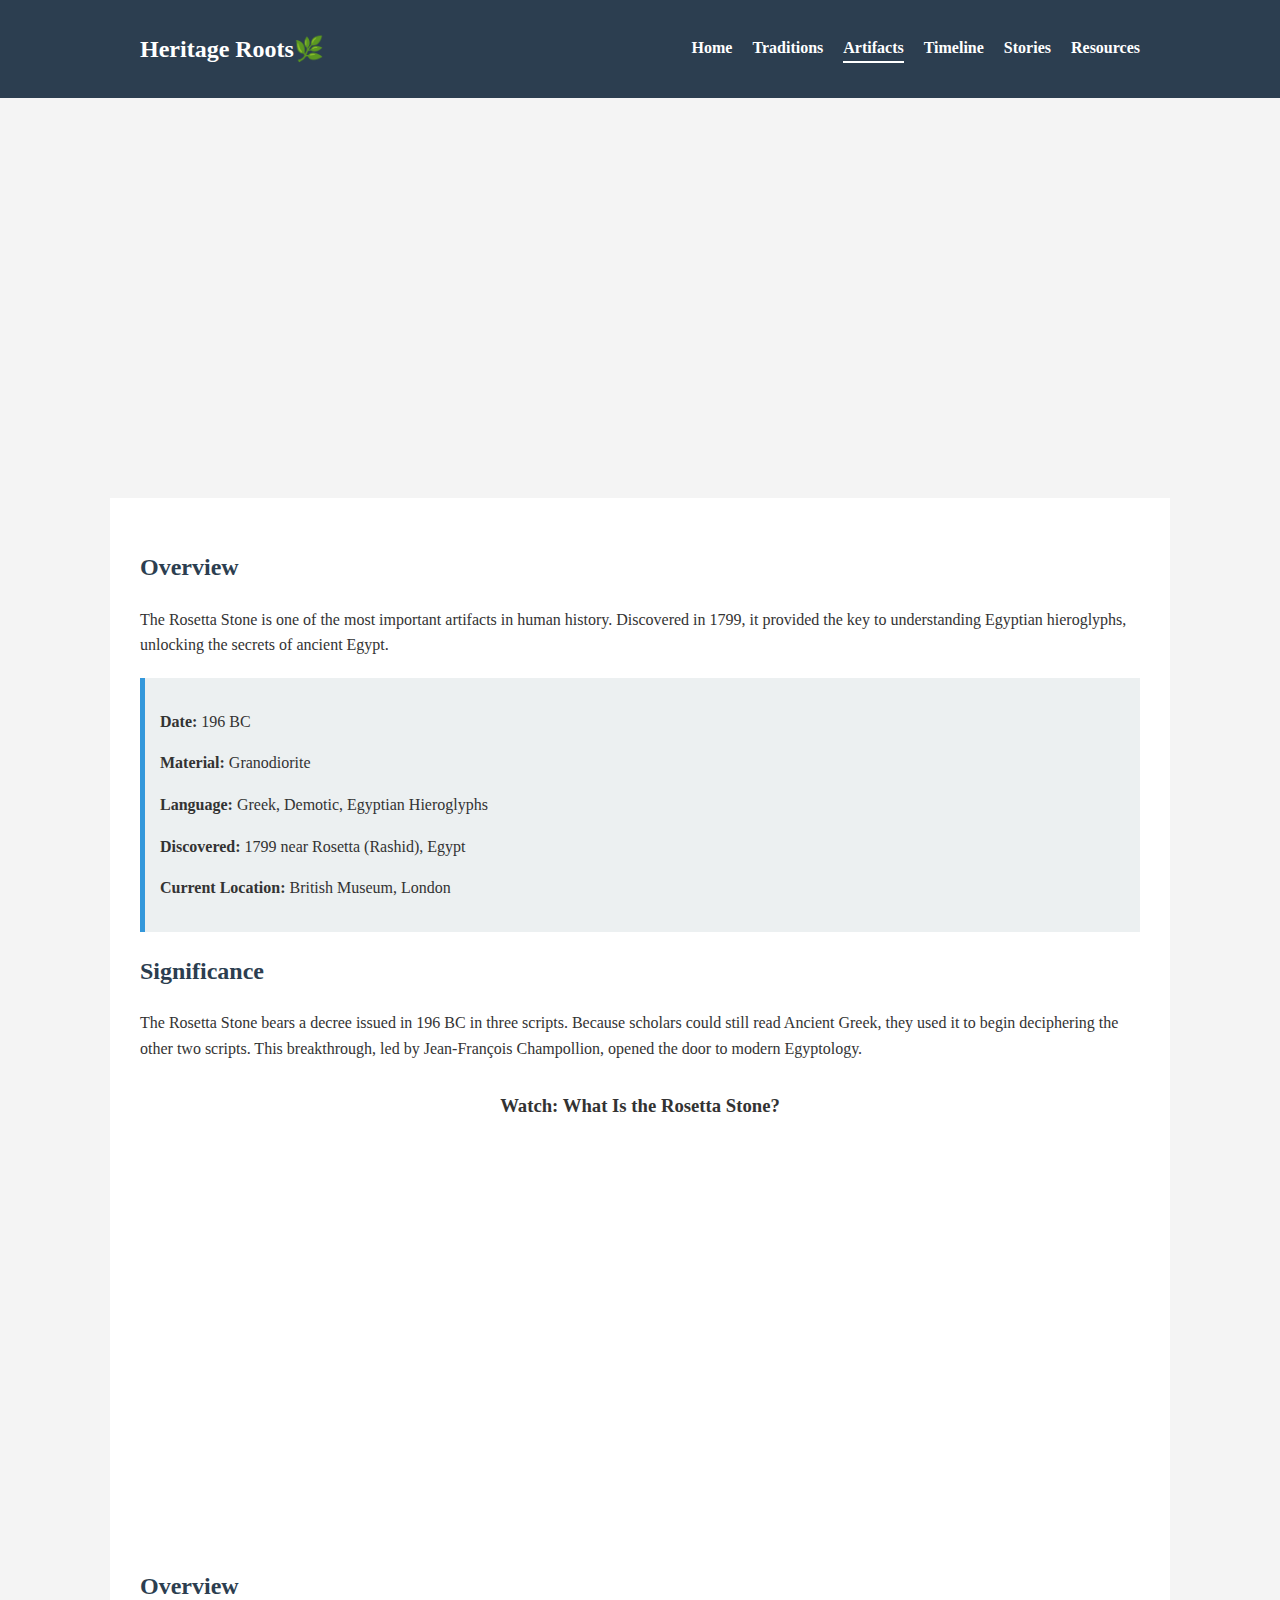
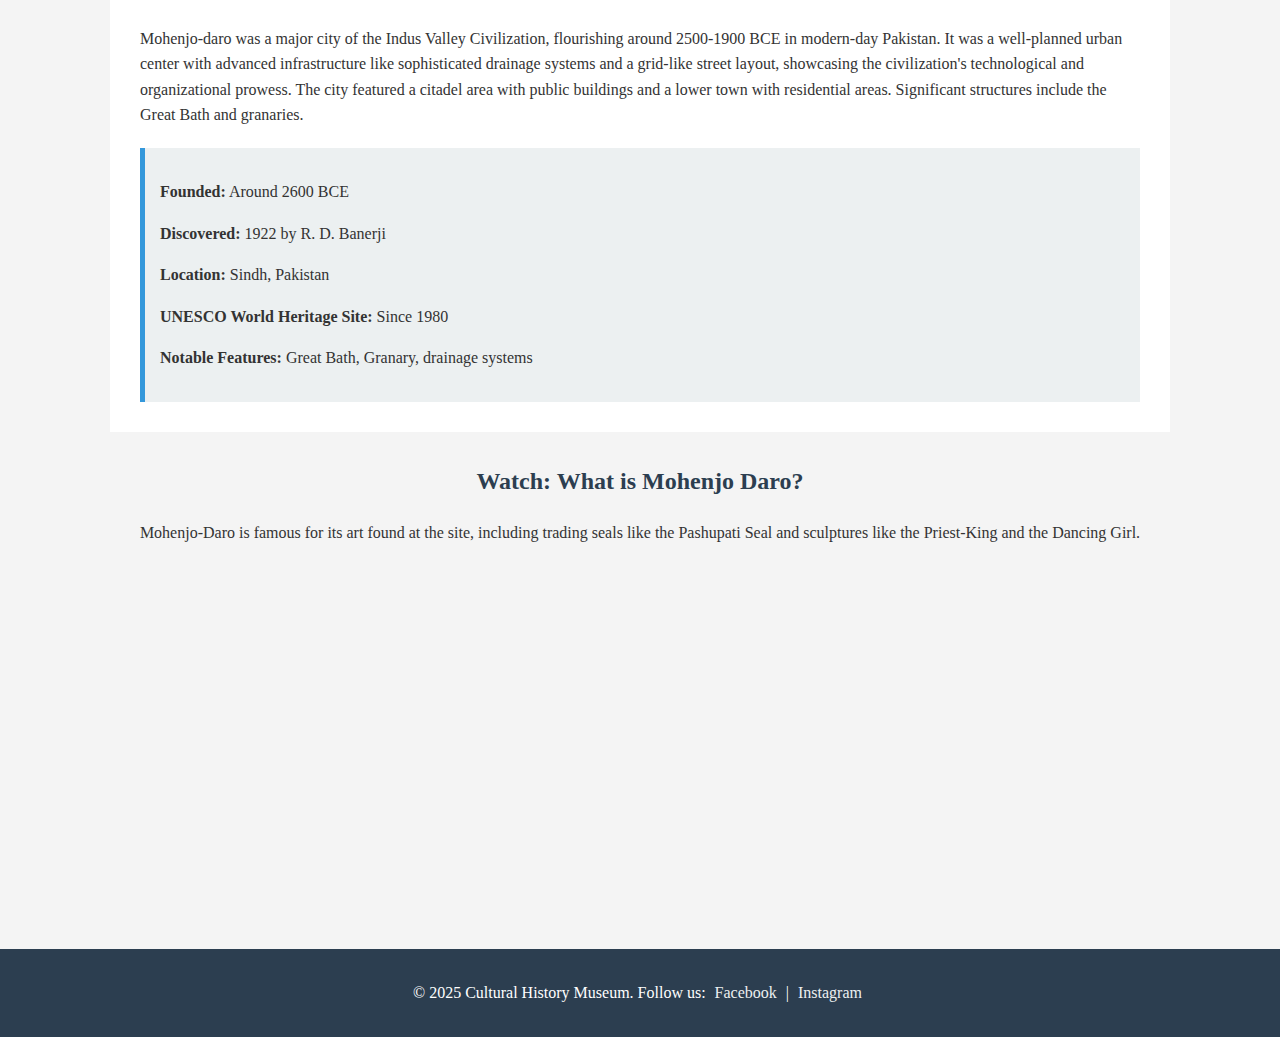
<file: artifacts.html>
<!DOCTYPE html>
<html lang="en">
<head>
  <meta charset="UTF-8" />
  <meta name="viewport" content="width=device-width, initial-scale=1.0"/>
  <title>Heritage Roots</title>
  <link rel="stylesheet" href="stylecss/artifacts.css"/>
  <link rel="icon" type="image/x-icon" href="imagecss/doydoy.png">
  
</head>

<body>

  <header>
    <nav>
      <div class="logo">
      <h1>Heritage Roots<span>🌿</span></h1>
      </div>
      <div class="nav-links">
        <a href="home.html">Home</a>
        <a href="tradition.html">Traditions</a>
        <a href="artifacts.html" class="active">Artifacts</a>
        <a href="timeline.html">Timeline</a>
        <a href="stories.html">Stories</a>
        <a href="source.html">Resources</a>
      </div>
    </nav>
  </header>

  <div class="hero"></div>
  <div class="container">
    <h2>Overview</h2>
    <p>The Rosetta Stone is one of the most important artifacts in human history. Discovered in 1799, it provided the key to understanding Egyptian hieroglyphs, unlocking the secrets of ancient Egypt.</p>

    <div class="details">
      <p><strong>Date:</strong> 196 BC</p>
      <p><strong>Material:</strong> Granodiorite</p>
      <p><strong>Language:</strong> Greek, Demotic, Egyptian Hieroglyphs</p>
      <p><strong>Discovered:</strong> 1799 near Rosetta (Rashid), Egypt</p>
      <p><strong>Current Location:</strong> British Museum, London</p>
    </div>

    <h2>Significance</h2>
    <p>The Rosetta Stone bears a decree issued in 196 BC in three scripts. Because scholars could still read Ancient Greek, they used it to begin deciphering the other two scripts. This breakthrough, led by Jean-François Champollion, opened the door to modern Egyptology.</p>

    <div class="video">
      <h3>Watch: What Is the Rosetta Stone?</h3>
      <iframe src="https://www.youtube.com/embed/orU-w2TXsBU" allowfullscreen></iframe>
    </div>
  </div>

  <div class="container">
    <h2>Overview</h2>
    <p>Mohenjo-daro was a major city of the Indus Valley Civilization, flourishing around 2500-1900 BCE in modern-day Pakistan. It was a well-planned urban center with advanced infrastructure like sophisticated drainage systems and a grid-like street layout, showcasing the civilization's technological and organizational prowess. The city featured a citadel area with public buildings and a lower town with residential areas. Significant structures include the Great Bath and granaries.</p>

    <div class="details">
      <p><strong>Founded:</strong> Around 2600 BCE</p>
      <p><strong>Discovered:</strong> 1922 by R. D. Banerji</p>
      <p><strong>Location:</strong> Sindh, Pakistan</p>
      <p><strong>UNESCO World Heritage Site:</strong> Since 1980</p>
      <p><strong>Notable Features:</strong> Great Bath, Granary, drainage systems</p>
    </div>
  </div>

  <div class="contain">
    <h2>Watch: What is Mohenjo Daro?</h2>
    <p>Mohenjo-Daro is famous for its art found at the site, including trading seals like the Pashupati Seal and sculptures like the Priest-King and the Dancing Girl.</p>
    <iframe src="https://www.youtube.com/embed/lfo7toi6HLo" allowfullscreen></iframe>
  </div>

  <footer>
    <p>&copy; 2025 Cultural History Museum. Follow us:
      <a href="https://facebook.com">Facebook</a> |
      <a href="#">Instagram</a>
    </p>
  </footer>

</body>
</html>
</file>
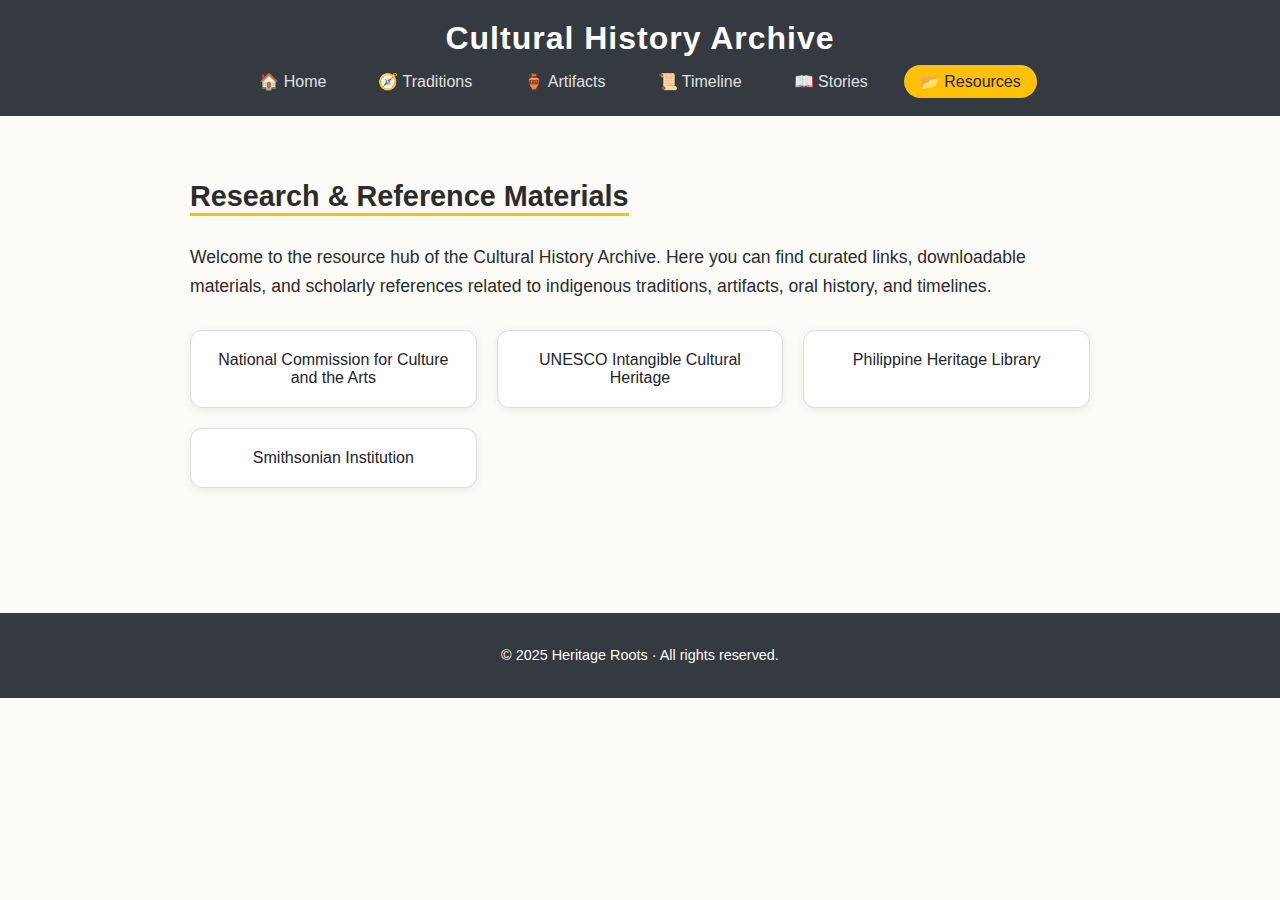
<file: source.html>
<!DOCTYPE html>
<html lang="en">
<head>
  <meta charset="UTF-8" />
  <meta name="viewport" content="width=device-width, initial-scale=1.0"/>
  <title>Navigation Resource - Cultural History Archive</title>
  <link rel="stylesheet" href="stylecss/source.css">
  <link rel="icon" href="imagecss/doydoy.png" type="image/png">
</head>
<body>

  
  <header class="resource-header">
    <h1>Cultural History Archive</h1>
    <nav class="resource-nav">
      <ul>
        <li><a href="index.html">🏠 Home</a></li>
        <li><a href="tradition.html">🧭 Traditions</a></li>
        <li><a href="artifacts.html">🏺 Artifacts</a></li>
        <li><a href="timeline.html">📜 Timeline</a></li>
        <li><a href="stories.html">📖 Stories</a></li>
        <li><a class="active" href="resource.html">📂 Resources</a></li>
      </ul>
    </nav>
  </header>

  <!-- Content Section -->
  <main class="resource-main">
    <section class="resource-content">
      <h2>Research & Reference Materials</h2>
      <p>Welcome to the resource hub of the Cultural History Archive. Here you can find curated links, downloadable materials, and scholarly references related to indigenous traditions, artifacts, oral history, and timelines.</p>
      
      <div class="resource-links">
        <a href="https://ncca.gov.ph/" target="_blank" class="card">National Commission for Culture and the Arts</a>
        <a href="https://ich.unesco.org" target="_blank" class="card">UNESCO Intangible Cultural Heritage</a>
        <a href="https://www.unesco.org/en/intangible-cultural-heritage" target="_blank" class="card">Philippine Heritage Library</a>
        <a href="https://www.si.edu/" target="_blank" class="card">Smithsonian Institution</a>
      </div>
    </section>
  </main>

  <footer class="resource-footer">
    <p>&copy; 2025 Heritage Roots · All rights reserved.</p>
  </footer>

</body>
</html>
</file>
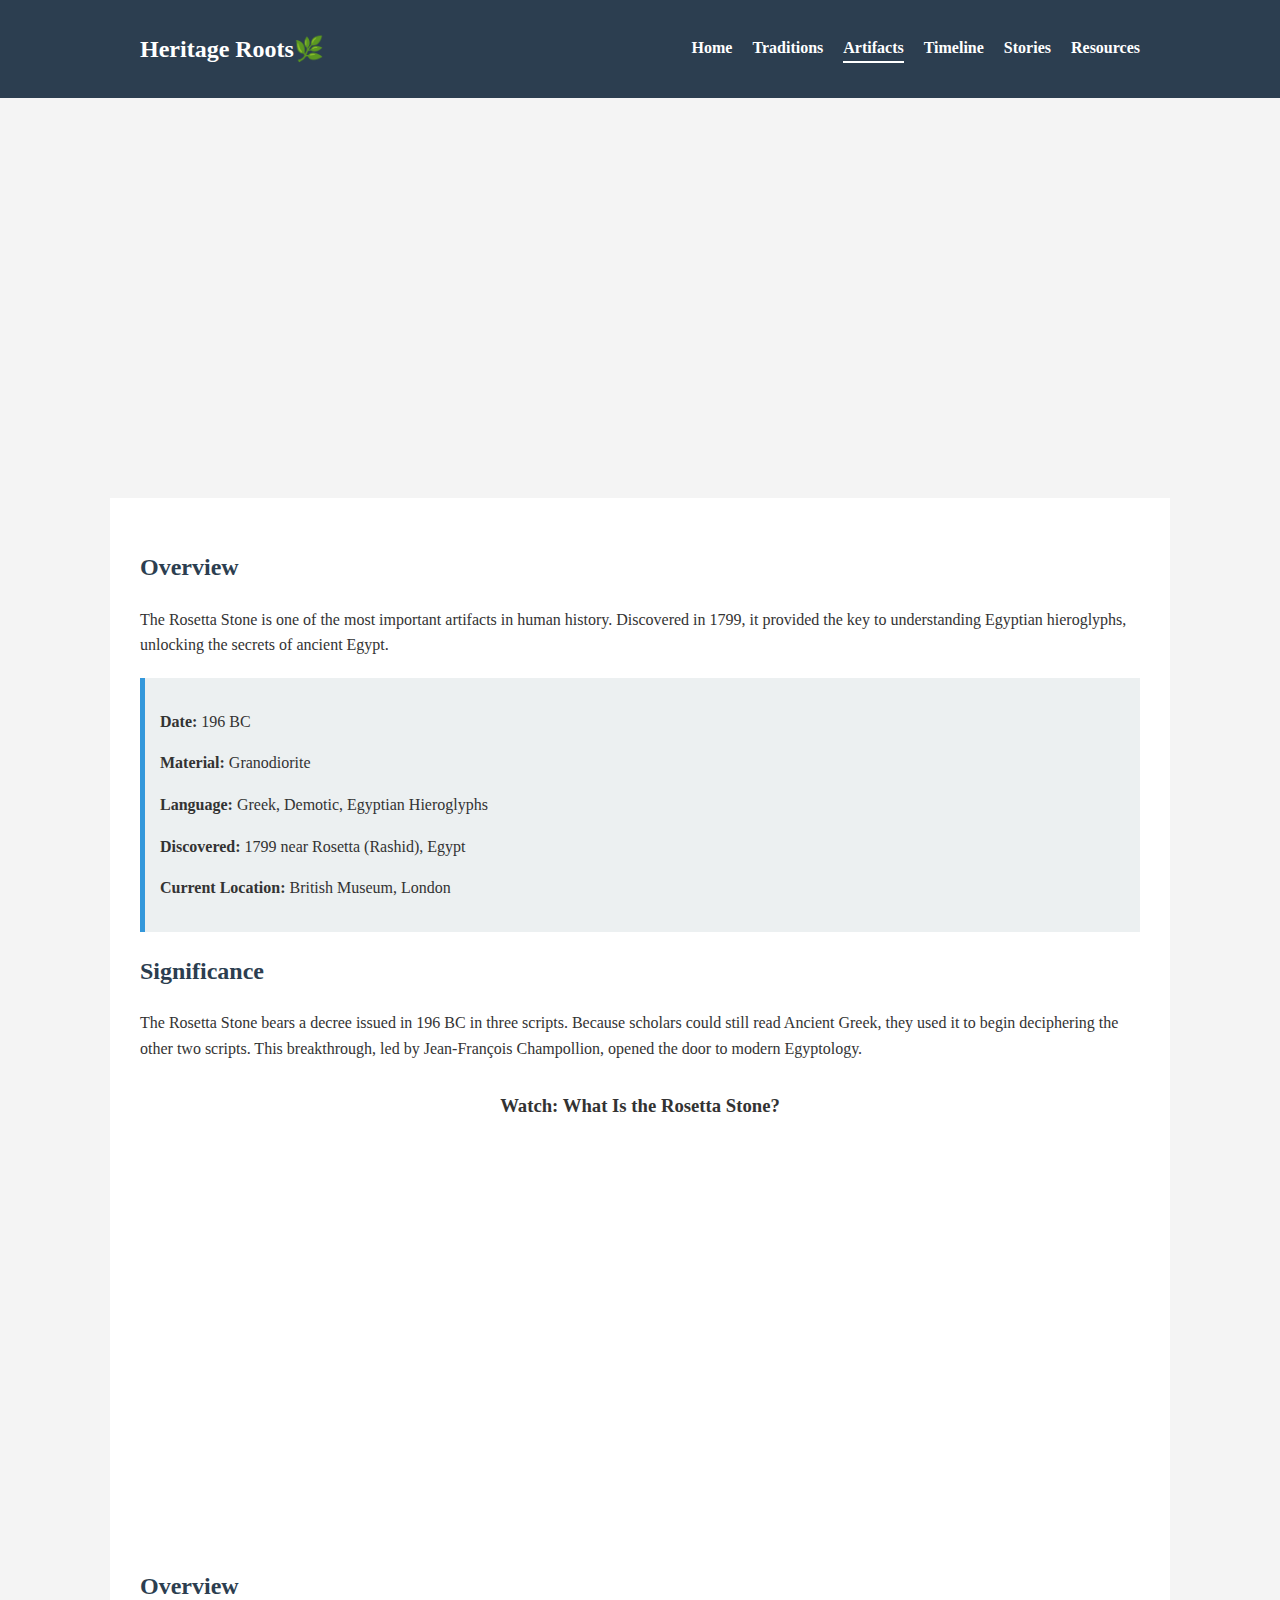
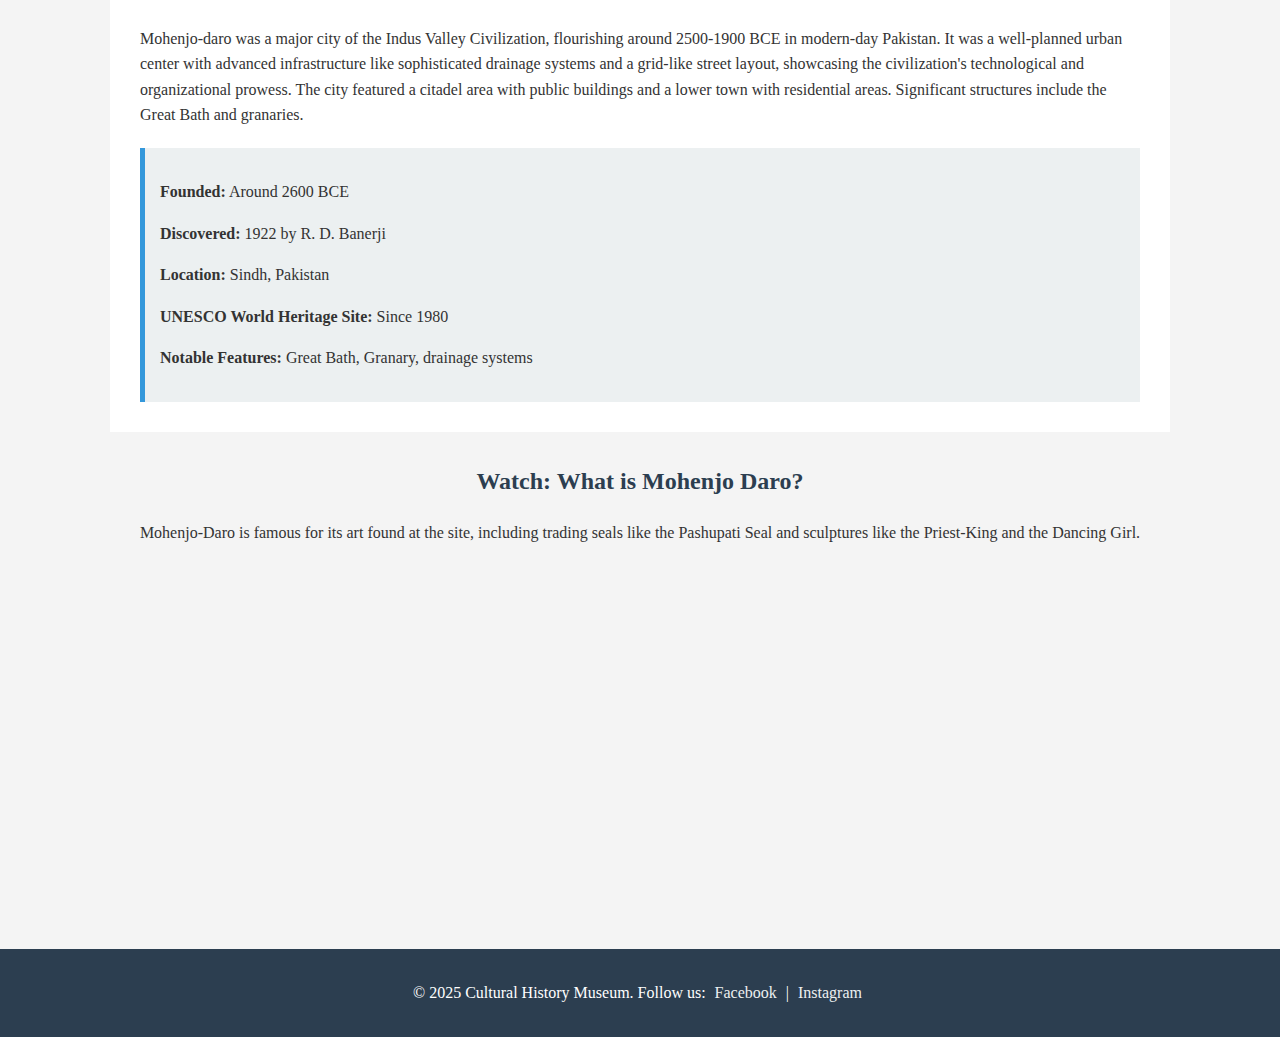
<file: Florence Einstein B. Matunog/artifacts.html>
<!DOCTYPE html>
<html lang="en">
<head>
  <meta charset="UTF-8" />
  <meta name="viewport" content="width=device-width, initial-scale=1.0"/>
  <title>Heritage Roots</title>
  <link rel="stylesheet" href="artifacts.css"/>
  <link rel="icon" type="image/x-icon" href="doydoy.png">
  
</head>

<body>

  <header>
    <nav>
      <div class="logo">
      <h1>Heritage Roots<span>🌿</span></h1>
      </div>
      <div class="nav-links">
        <a href="home.html">Home</a>
        <a href="tradition.html">Traditions</a>
        <a href="artifacts.html" class="active">Artifacts</a>
        <a href="timeline.html">Timeline</a>
        <a href="stories.html">Stories</a>
        <a href="source.html">Resources</a>
      </div>
    </nav>
  </header>

  <div class="hero"></div>
  <div class="container">
    <h2>Overview</h2>
    <p>The Rosetta Stone is one of the most important artifacts in human history. Discovered in 1799, it provided the key to understanding Egyptian hieroglyphs, unlocking the secrets of ancient Egypt.</p>

    <div class="details">
      <p><strong>Date:</strong> 196 BC</p>
      <p><strong>Material:</strong> Granodiorite</p>
      <p><strong>Language:</strong> Greek, Demotic, Egyptian Hieroglyphs</p>
      <p><strong>Discovered:</strong> 1799 near Rosetta (Rashid), Egypt</p>
      <p><strong>Current Location:</strong> British Museum, London</p>
    </div>

    <h2>Significance</h2>
    <p>The Rosetta Stone bears a decree issued in 196 BC in three scripts. Because scholars could still read Ancient Greek, they used it to begin deciphering the other two scripts. This breakthrough, led by Jean-François Champollion, opened the door to modern Egyptology.</p>

    <div class="video">
      <h3>Watch: What Is the Rosetta Stone?</h3>
      <iframe src="https://www.youtube.com/embed/orU-w2TXsBU" allowfullscreen></iframe>
    </div>
  </div>

  <div class="container">
    <h2>Overview</h2>
    <p>Mohenjo-daro was a major city of the Indus Valley Civilization, flourishing around 2500-1900 BCE in modern-day Pakistan. It was a well-planned urban center with advanced infrastructure like sophisticated drainage systems and a grid-like street layout, showcasing the civilization's technological and organizational prowess. The city featured a citadel area with public buildings and a lower town with residential areas. Significant structures include the Great Bath and granaries.</p>

    <div class="details">
      <p><strong>Founded:</strong> Around 2600 BCE</p>
      <p><strong>Discovered:</strong> 1922 by R. D. Banerji</p>
      <p><strong>Location:</strong> Sindh, Pakistan</p>
      <p><strong>UNESCO World Heritage Site:</strong> Since 1980</p>
      <p><strong>Notable Features:</strong> Great Bath, Granary, drainage systems</p>
    </div>
  </div>

  <div class="contain">
    <h2>Watch: What is Mohenjo Daro?</h2>
    <p>Mohenjo-Daro is famous for its art found at the site, including trading seals like the Pashupati Seal and sculptures like the Priest-King and the Dancing Girl.</p>
    <iframe src="https://www.youtube.com/embed/lfo7toi6HLo" allowfullscreen></iframe>
  </div>

  <footer>
    <p>&copy; 2025 Cultural History Museum. Follow us:
      <a href="https://facebook.com">Facebook</a> |
      <a href="#">Instagram</a>
    </p>
  </footer>

</body>
</html>
</file>
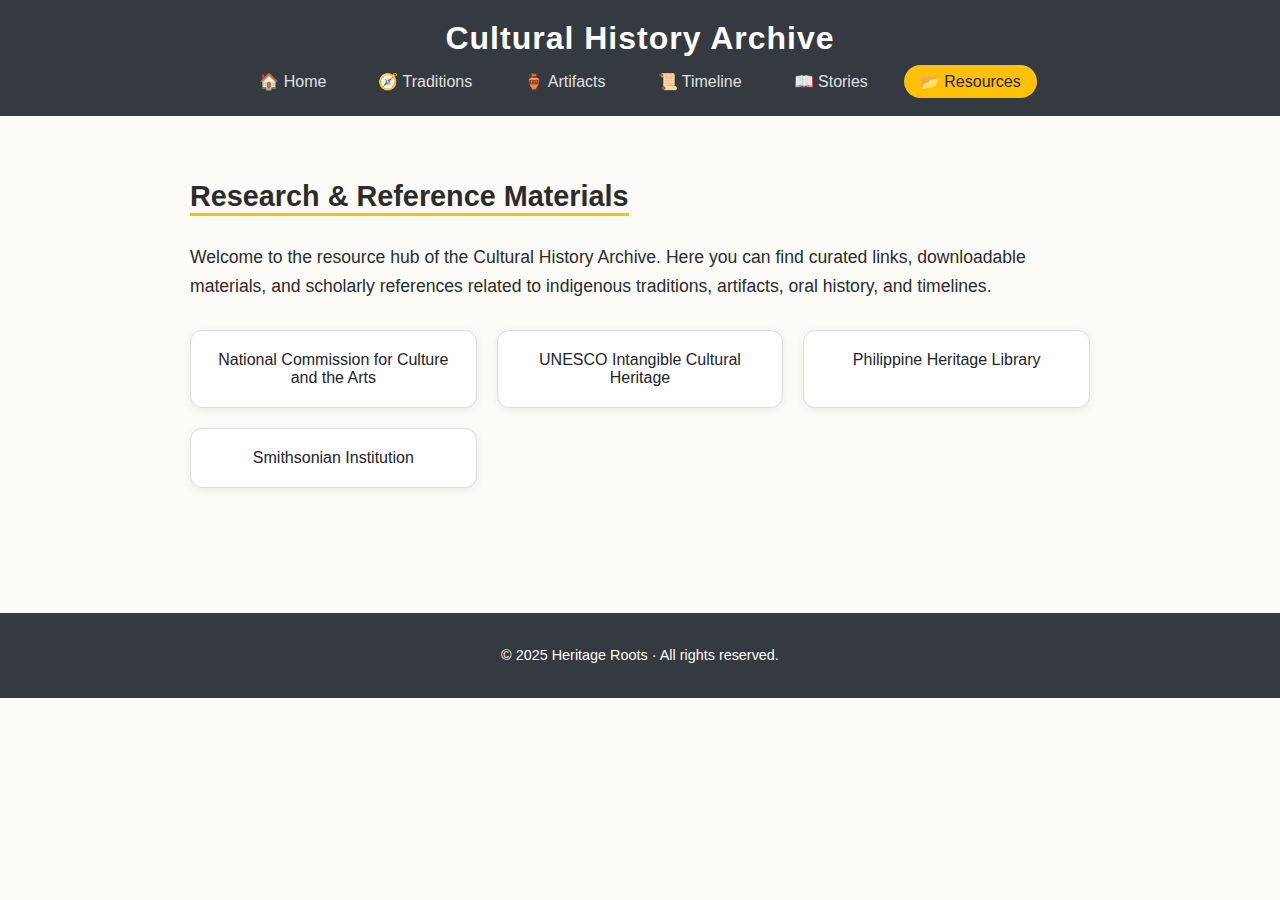
<file: Florence Einstein B. Matunog/source.html>
<!DOCTYPE html>
<html lang="en">
<head>
  <meta charset="UTF-8" />
  <meta name="viewport" content="width=device-width, initial-scale=1.0"/>
  <title>Navigation Resource - Cultural History Archive</title>
  <link rel="stylesheet" href="source.css">
  <link rel="icon" href="doydoy.png" type="image/png">
</head>
<body>

  
  <header class="resource-header">
    <h1>Cultural History Archive</h1>
    <nav class="resource-nav">
      <ul>
        <li><a href="index.html">🏠 Home</a></li>
        <li><a href="tradition.html">🧭 Traditions</a></li>
        <li><a href="artifacts.html">🏺 Artifacts</a></li>
        <li><a href="timeline.html">📜 Timeline</a></li>
        <li><a href="stories.html">📖 Stories</a></li>
        <li><a class="active" href="resource.html">📂 Resources</a></li>
      </ul>
    </nav>
  </header>

  <!-- Content Section -->
  <main class="resource-main">
    <section class="resource-content">
      <h2>Research & Reference Materials</h2>
      <p>Welcome to the resource hub of the Cultural History Archive. Here you can find curated links, downloadable materials, and scholarly references related to indigenous traditions, artifacts, oral history, and timelines.</p>
      
      <div class="resource-links">
        <a href="https://ncca.gov.ph/" target="_blank" class="card">National Commission for Culture and the Arts</a>
        <a href="https://ich.unesco.org" target="_blank" class="card">UNESCO Intangible Cultural Heritage</a>
        <a href="https://www.unesco.org/en/intangible-cultural-heritage" target="_blank" class="card">Philippine Heritage Library</a>
        <a href="https://www.si.edu/" target="_blank" class="card">Smithsonian Institution</a>
      </div>
    </section>
  </main>

  <footer class="resource-footer">
    <p>&copy; 2025 Heritage Roots · All rights reserved.</p>
  </footer>

</body>
</html>
</file>
<file: stylecss/artifacts.css>
@keyframes sparkle {
  100% { text-shadow: 0 0 50px white; }
}

.nav-links a.active {
  animation: sparkle 1.0s infinite alternate;
  border-bottom: 2px solid white;
}

.nav-links a:hover {
  text-shadow: 0 0 10px white;
}

body {
  font-family: 'Cormorant Garamond', serif;
  margin: 0;
  padding: 0;
  background: #f4f4f4;
  color: #333;
  line-height: 1.6;
}

header {
  background-color: #2c3e50;
  color: white;
  padding: 30px 0;
}

nav {
  display: flex;
  justify-content: space-between;
  align-items: center;
  max-width: 1000px;
  margin: 0 auto;
  padding: 0 20px;
  flex-wrap: wrap;
}

.logo h1 {
  font-weight: bold;
  color: white;
  font-size: 1.5rem;
  margin: 0;
}

.nav-links {
  display: flex;
  gap: 20px;
  flex-wrap: wrap;
  justify-content: center;
}

.nav-links a {
  color: white;
  text-decoration: none;
  font-weight: bold;
  background-color: var(--highlight);
  transition: width 0.3s;
}

.hero {
  background: url('https://i.pinimg.com/originals/1d/1e/1f/1d1e1f44ae112085485c0fbf93bb1225.gif') no-repeat center center/cover;
  height: 400px;
}

.container {
  padding: 30px;
  max-width: 1000px;
  margin: auto;
  background: white;
}

h1, h2 {
  color: #2c3e50;
}

.details {
  margin-top: 20px;
  background: #ecf0f1;
  padding: 15px;
  border-left: 5px solid #3498db;
}

.video, .videos {
  margin-top: 30px;
  text-align: center;
}

iframe {
  width: 100%;
  max-width: 600px;
  height: 340px;
  border: none;
}

footer {
  text-align: center;
  padding: 15px;
  background: #2c3e50;
  color: white;
  margin-top: 40px;
}

footer a {
  color: #ecf0f1;
  text-decoration: none;
  margin: 0 5px;
}

.contain {
  margin-top: 30px;
  text-align: center;
}

/* === RESPONSIVE DESIGN === */
@media (max-width: 768px) {
  nav {
    flex-direction: column;
    align-items: flex-start;
  }

  .nav-links {
    width: 100%;
    flex-direction: column;
    gap: 10px;
    margin-top: 10px;
  }

  .nav-links a {
    padding: 10px;
    display: block;
    width: 100%;
    text-align: left;
  }

  .logo h1 {
    font-size: 1.2rem;
  }

  .container {
    padding: 20px;
  }

  iframe {
    height: 240px;
  }

  .hero {
    height: 250px;
  }
}

@media (max-width: 480px) {
  header {
    padding: 20px 0;
  }

  .logo h1 {
    font-size: 1rem;
  }

  .nav-links a {
    font-size: 0.9rem;
  }

  iframe {
    height: 200px;
  }

  .container {
    padding: 15px;
  }

  .hero {
    height: 200px;
  }
}
</file>
<file: Florence Einstein B. Matunog/artifacts.css>
@keyframes sparkle {
  100% { text-shadow: 0 0 50px white; }
}

.nav-links a.active {
  animation: sparkle 1.0s infinite alternate;
  border-bottom: 2px solid white;
}

.nav-links a:hover {
  text-shadow: 0 0 10px white;
}

body {
  font-family: 'Cormorant Garamond', serif;
  margin: 0;
  padding: 0;
  background: #f4f4f4;
  color: #333;
  line-height: 1.6;
}

header {
  background-color: #2c3e50;
  color: white;
  padding: 30px 0;
}

nav {
  display: flex;
  justify-content: space-between;
  align-items: center;
  max-width: 1000px;
  margin: 0 auto;
  padding: 0 20px;
  flex-wrap: wrap;
}

.logo h1 {
  font-weight: bold;
  color: white;
  font-size: 1.5rem;
  margin: 0;
}

.nav-links {
  display: flex;
  gap: 20px;
  flex-wrap: wrap;
  justify-content: center;
}

.nav-links a {
  color: white;
  text-decoration: none;
  font-weight: bold;
  background-color: var(--highlight);
  transition: width 0.3s;
}

.hero {
  background: url('https://i.pinimg.com/originals/1d/1e/1f/1d1e1f44ae112085485c0fbf93bb1225.gif') no-repeat center center/cover;
  height: 400px;
}

.container {
  padding: 30px;
  max-width: 1000px;
  margin: auto;
  background: white;
}

h1, h2 {
  color: #2c3e50;
}

.details {
  margin-top: 20px;
  background: #ecf0f1;
  padding: 15px;
  border-left: 5px solid #3498db;
}

.video, .videos {
  margin-top: 30px;
  text-align: center;
}

iframe {
  width: 100%;
  max-width: 600px;
  height: 340px;
  border: none;
}

footer {
  text-align: center;
  padding: 15px;
  background: #2c3e50;
  color: white;
  margin-top: 40px;
}

footer a {
  color: #ecf0f1;
  text-decoration: none;
  margin: 0 5px;
}

.contain {
  margin-top: 30px;
  text-align: center;
}

/* === RESPONSIVE DESIGN === */
@media (max-width: 768px) {
  nav {
    flex-direction: column;
    align-items: flex-start;
  }

  .nav-links {
    width: 100%;
    flex-direction: column;
    gap: 10px;
    margin-top: 10px;
  }

  .nav-links a {
    padding: 10px;
    display: block;
    width: 100%;
    text-align: left;
  }

  .logo h1 {
    font-size: 1.2rem;
  }

  .container {
    padding: 20px;
  }

  iframe {
    height: 240px;
  }

  .hero {
    height: 250px;
  }
}

@media (max-width: 480px) {
  header {
    padding: 20px 0;
  }

  .logo h1 {
    font-size: 1rem;
  }

  .nav-links a {
    font-size: 0.9rem;
  }

  iframe {
    height: 200px;
  }

  .container {
    padding: 15px;
  }

  .hero {
    height: 200px;
  }
}
</file>
<file: stylecss/source.css>
/* Base Reset */
body {
  margin: 0;
  font-family: 'Segoe UI', sans-serif;
  background-color: #fdfbf7;
  color: #2c2c2c;
}

/* Header Styles */
.resource-header {
  background-color: #343a40;
  color: #fff;
  padding: 20px;
  text-align: center;
}

.resource-header h1 {
  margin: 0;
  font-size: 2em;
  letter-spacing: 1px;
}

.resource-nav ul {
  list-style: none;
  padding: 0;
  margin: 10px 0 0 0;
  display: flex;
  justify-content: center;
  flex-wrap: wrap;
}

.resource-nav li {
  margin: 5px 10px;
}

.resource-nav a {
  text-decoration: none;
  color: #e0e0e0;
  padding: 8px 16px;
  border-radius: 20px;
  transition: background-color 0.3s ease;
}

.resource-nav a:hover,
.resource-nav a.active {
  background-color: #ffc107;
  color: #212529;
}

/* Main Content */
.resource-main {
  padding: 40px 20px;
  max-width: 900px;
  margin: auto;
}

.resource-content h2 {
  font-size: 1.8em;
  margin-bottom: 10px;
  border-bottom: 3px solid #ffc107;
  display: inline-block;
}

.resource-content p {
  font-size: 1.1em;
  line-height: 1.6;
  margin-bottom: 30px;
}

.resource-links {
  display: grid;
  grid-template-columns: repeat(auto-fit, minmax(260px, 1fr));
  gap: 20px;
}

.card {
  display: block;
  background-color: #fff;
  border: 1px solid #ddd;
  padding: 20px;
  text-align: center;
  font-weight: 500;
  border-radius: 12px;
  text-decoration: none;
  color: #212529;
  box-shadow: 0 2px 10px rgba(0, 0, 0, 0.07);
  transition: transform 0.2s ease, box-shadow 0.2s ease;
}

.card:hover {
  transform: translateY(-5px);
  box-shadow: 0 4px 18px rgba(0, 0, 0, 0.1);
}

.resource-footer {
  text-align: center;
  padding: 20px;
  background-color: #343a40;
  color: #fff;
  font-size: 0.9em;
  margin-top: 85px;
}

/* === Responsive Tablet === */
@media (max-width: 768px) {
  .resource-header h1 {
    font-size: 1.6em;
  }

  .resource-nav a {
    padding: 6px 14px;
    font-size: 0.95em;
  }

  .resource-content h2 {
    font-size: 1.5em;
  }

  .resource-content p {
    font-size: 1em;
  }

  .card {
    padding: 16px;
  }
}

/* === Responsive Mobile === */
@media (max-width: 480px) {
  .resource-header h1 {
    font-size: 1.3em;
  }

  .resource-nav ul {
    flex-direction: column;
    align-items: center;
  }

  .resource-nav li {
    margin: 8px 0;
  }

  .resource-main {
    padding: 30px 15px;
  }

  .resource-content h2 {
    font-size: 1.3em;
  }

  .resource-content p {
    font-size: 0.95em;
  }

  .card {
    padding: 14px;
    font-size: 0.95em;
  }

  .resource-footer {
    font-size: 0.8em;
    padding: 15px;
  }
}
</file>
<file: Florence Einstein B. Matunog/source.css>
/* Base Reset */
body {
  margin: 0;
  font-family: 'Segoe UI', sans-serif;
  background-color: #fdfbf7;
  color: #2c2c2c;
}

/* Header Styles */
.resource-header {
  background-color: #343a40;
  color: #fff;
  padding: 20px;
  text-align: center;
}

.resource-header h1 {
  margin: 0;
  font-size: 2em;
  letter-spacing: 1px;
}

.resource-nav ul {
  list-style: none;
  padding: 0;
  margin: 10px 0 0 0;
  display: flex;
  justify-content: center;
  flex-wrap: wrap;
}

.resource-nav li {
  margin: 5px 10px;
}

.resource-nav a {
  text-decoration: none;
  color: #e0e0e0;
  padding: 8px 16px;
  border-radius: 20px;
  transition: background-color 0.3s ease;
}

.resource-nav a:hover,
.resource-nav a.active {
  background-color: #ffc107;
  color: #212529;
}

/* Main Content */
.resource-main {
  padding: 40px 20px;
  max-width: 900px;
  margin: auto;
}

.resource-content h2 {
  font-size: 1.8em;
  margin-bottom: 10px;
  border-bottom: 3px solid #ffc107;
  display: inline-block;
}

.resource-content p {
  font-size: 1.1em;
  line-height: 1.6;
  margin-bottom: 30px;
}

.resource-links {
  display: grid;
  grid-template-columns: repeat(auto-fit, minmax(260px, 1fr));
  gap: 20px;
}

.card {
  display: block;
  background-color: #fff;
  border: 1px solid #ddd;
  padding: 20px;
  text-align: center;
  font-weight: 500;
  border-radius: 12px;
  text-decoration: none;
  color: #212529;
  box-shadow: 0 2px 10px rgba(0, 0, 0, 0.07);
  transition: transform 0.2s ease, box-shadow 0.2s ease;
}

.card:hover {
  transform: translateY(-5px);
  box-shadow: 0 4px 18px rgba(0, 0, 0, 0.1);
}

.resource-footer {
  text-align: center;
  padding: 20px;
  background-color: #343a40;
  color: #fff;
  font-size: 0.9em;
  margin-top: 85px;
}

/* === Responsive Tablet === */
@media (max-width: 768px) {
  .resource-header h1 {
    font-size: 1.6em;
  }

  .resource-nav a {
    padding: 6px 14px;
    font-size: 0.95em;
  }

  .resource-content h2 {
    font-size: 1.5em;
  }

  .resource-content p {
    font-size: 1em;
  }

  .card {
    padding: 16px;
  }
}

/* === Responsive Mobile === */
@media (max-width: 480px) {
  .resource-header h1 {
    font-size: 1.3em;
  }

  .resource-nav ul {
    flex-direction: column;
    align-items: center;
  }

  .resource-nav li {
    margin: 8px 0;
  }

  .resource-main {
    padding: 30px 15px;
  }

  .resource-content h2 {
    font-size: 1.3em;
  }

  .resource-content p {
    font-size: 0.95em;
  }

  .card {
    padding: 14px;
    font-size: 0.95em;
  }

  .resource-footer {
    font-size: 0.8em;
    padding: 15px;
  }
}
</file>
